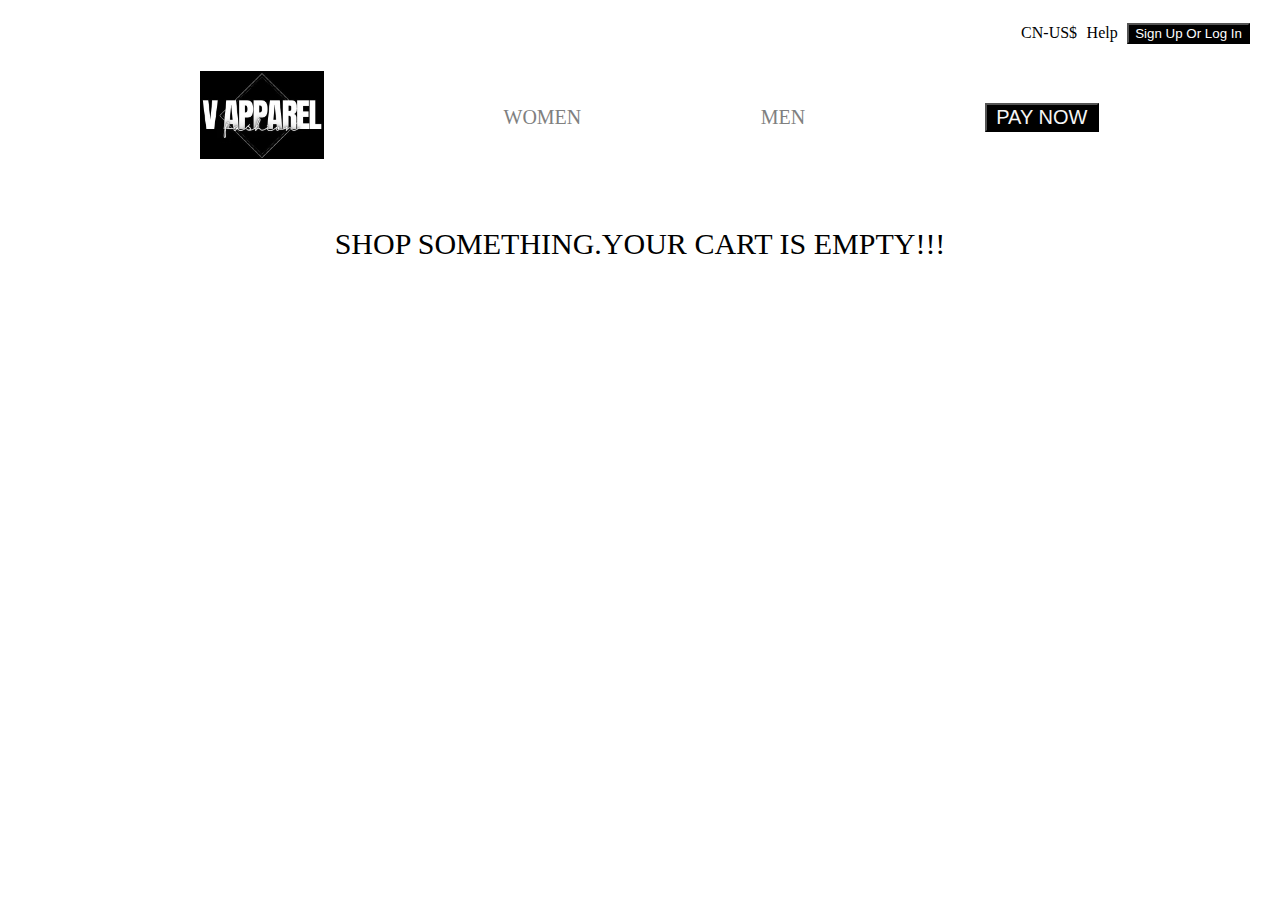
<file: cart.html>
<!DOCTYPE html>
<html lang="en">
<head>
    <meta charset="UTF-8">
    <meta http-equiv="X-UA-Compatible" content="IE=edge">
    <meta name="viewport" content="width=device-width, initial-scale=1.0">
    <link rel="stylesheet" href="cart.css">
    <title>V-cart</title>
</head>
<body>
    <div id="navbar">
        <div id="u-nav">
            <div>
                <div>
                    <p>CN-US$</p>
                </div>
                <div>
                    <p>Help</p>
                </div>

                <a href="signup.html"><button>Sign Up Or Log In</button></a>
            </div>

        </div>
        <div id="b-nav">
            <div id="imgbox">
            <a href="index.html" class="logo"><img id="img" src="V app.jpg" alt=""></a>
            </div>
            <div><a href="women.html">WOMEN</a></div>
            <div><a href="men.html"> MEN</a></div>
            <div><a  href="pay.html"><button id="pay"> PAY NOW</button></a></div>
            <!-- <input id="searchbar" type="text" placeholder="SEARCH"> -->
            </div>
    </div>
    <!-- <div id="clothing">CLOTHING FOR WOMEN</div> -->
    <div id="showtotal"><h2>YOUR TOTAL AMOUNT IS :</h2> </div>
    <div id="cartcontainer"></div>
</body>
</html>
<script>

let cart=JSON.parse(localStorage.getItem("cart"))||[]

let carttotal=document.querySelector("#showtotal")

displaycard(cart)

function displaycard(cart){
    document.querySelector("#cartcontainer").innerHTML=""
    
    if(cart.length==0){carttotal.textContent="SHOP SOMETHING.YOUR CART IS EMPTY!!!"}
    else{carttotal.textContent="YOUR TOTAL AMOUNT IS : $"+cart.reduce((a,b)=>{
        return a+Number(b.price)*b.quantity;
    },0)}

cart.forEach(function(element,index) {
   

    let div=document.createElement("div")
    
    let image=document.createElement("img")
    image.setAttribute("src",element.avatar)

    let name=document.createElement("h1")
    name.innerText=element.name

    let category=document.createElement("h3")
    category.innerText="Category:"+element.category

    let color=document.createElement("h4")
    color.innerText="Color:"+element.color

    let material=document.createElement("h4")
    material.innerText="Material:"+element.material

    let des=document.createElement("h4")
    des.innerText=element.description

    let buttons=document.createElement("div")

    let increment=document.createElement("button");
    increment.textContent="+"
    increment.addEventListener("click",function(){
        cart[index].quantity++
        localStorage.setItem("cart",JSON.stringify(cart))
        displaycard(cart)
    })

    let quantity=document.createElement("span")
    quantity.textContent=element.quantity

    let price=document.createElement("h2")
    price.innerText="Price:"+`$${element.price}`;
    

    let decrement=document.createElement("button");
    decrement.textContent="-"
    decrement.addEventListener("click",function(){
        cart[index].quantity--
        if(cart[index].quantity==0){dlt()}
        localStorage.setItem("cart",JSON.stringify(cart))
        displaycard(cart)
    })

    let remove=document.createElement("button");
    remove.textContent="REMOVE"
    remove.setAttribute("id","rem")
    remove.addEventListener("click",dlt)

    function dlt(){
        cart.splice(index,1)
        localStorage.setItem("cart",JSON.stringify(cart))
        displaycard(cart)
    }
    


    // let button=document.createElement("button")
    // button.innerText="ADD TO CART"
    // button.addEventListener("click",function(){
    // cart.push(element)
    // localStorage.setItem("cart",JSON.stringify(cart))
    // })
     buttons.append(increment,quantity,decrement,remove)
    div.append(image,name,category,buttons)
    document.querySelector("#cartcontainer").append(div)
});

}
</script>
</file>
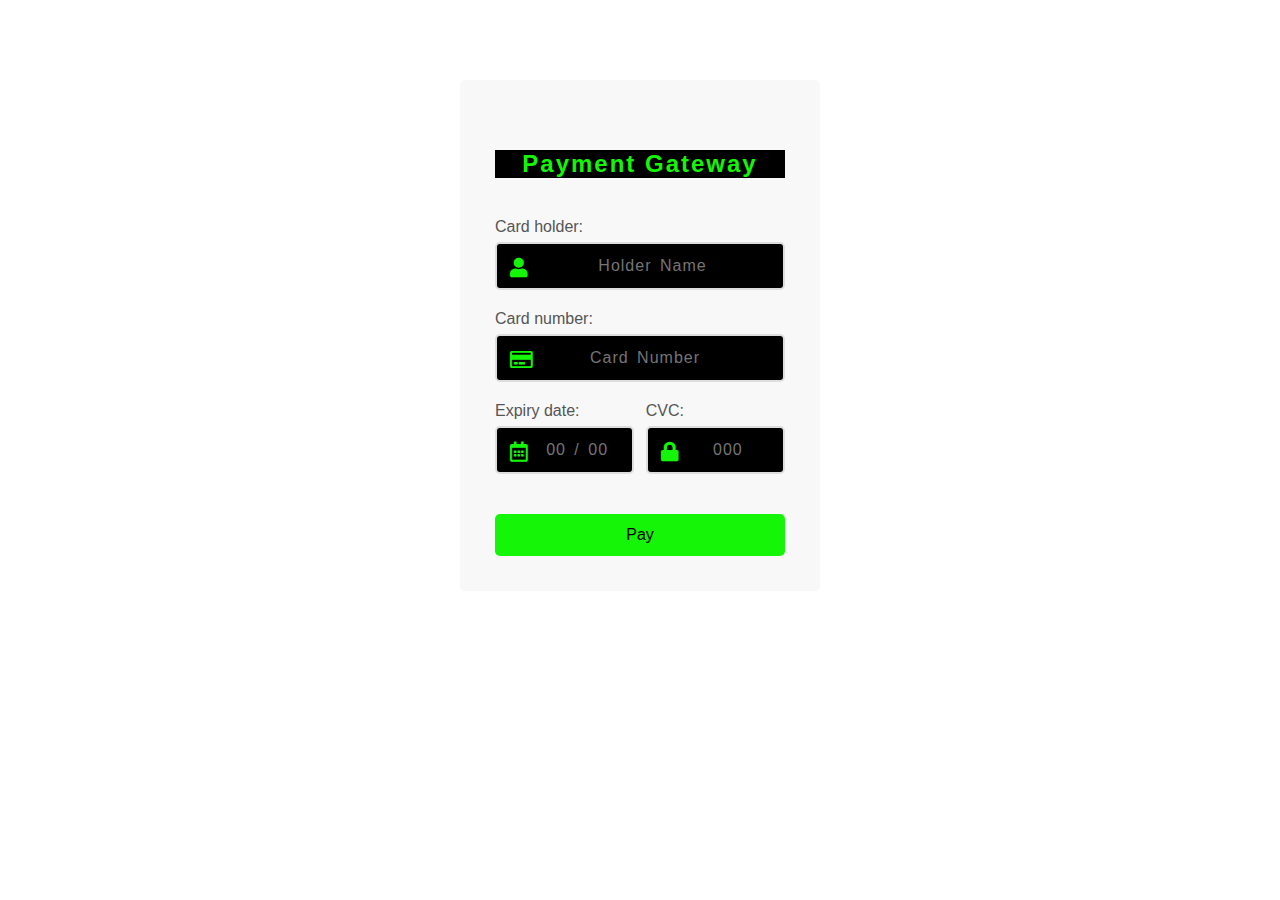
<file: pay.html>
<!DOCTYPE html>
<html lang="en">
<head>
	<meta charset="UTF-8">
	<title>Payment Checkout Form</title>
	<link rel="stylesheet" href="https://use.fontawesome.com/releases/v5.4.2/css/all.css">

  
  <style>
    


*{
  margin: 0;
  padding: 0;
  box-sizing: border-box;
 font-family: Arial, Helvetica, sans-serif;
}

body{
  background: white;
  margin: 0 10px;
}

.payment{
  background: #f8f8f8;
  max-width: 360px;
  margin: 80px auto;
  height: auto;
  padding: 35px;
  padding-top: 70px;
  border-radius: 5px;
  position: relative;
}

.payment h2{
  text-align: center;
  letter-spacing: 2px;
  margin-bottom: 40px;
  color: rgb(20, 245, 8);
  background-color: black;
}

.form .label{
  display: block;
  color: #555555;
  margin-bottom: 6px;
}

.input{
  padding: 13px 0px 13px 25px;
  width: 100%;
  text-align: center;
  border: 2px solid #dddddd;
  border-radius: 5px;
  letter-spacing: 1px;
  word-spacing: 3px;
  outline: none;
  font-size: 16px;
  color: rgb(20, 245, 8);
  background-color: black;
}

.card-grp{
  display: flex;
  justify-content: space-between;
}

.card-item{
  width: 48%;
}

.space{
  margin-bottom: 20px;
}

.icon-relative{
  position: relative;
}

.icon-relative .fas,
.icon-relative .far{
  position: absolute;
  bottom: 12px;
  left: 15px;
  font-size: 20px;
  color: rgb(20, 245, 8);
}

.btn{
  margin-top: 40px;
  background: rgb(20, 245, 8);
  padding: 12px;
  text-align: center;
  color: black;
  border-radius: 5px;
  cursor: pointer;
}
@media screen and (max-width: 420px){
  .card-grp{
    flex-direction: column;
  }
  .card-item{
    width: 100%;
    margin-bottom: 20px;
  }
  .btn{
    margin-top: 20px;
  }
}
  </style>
</head>
<body>
	


<div class="wrapper">
  <div class="payment">
    <div class="payment-logo">
      <p></p>
    </div>
    
    
    <h2>Payment Gateway</h2>
    <div class="form">
      <div class="card space icon-relative">
        <label class="label">Card holder:</label>
        <input type="text" class="input" placeholder="Holder Name" id="input1">
        <i class="fas fa-user"></i>
      </div>
      <div class="card space icon-relative">
        <label class="label">Card number:</label>
        <input type="number" class="input" data-mask="0000 0000 0000 0000" placeholder="Card Number" id="input2">
        <i class="far fa-credit-card"></i>
      </div>
      <div class="card-grp space">
        <div class="card-item icon-relative">
          <label class="label">Expiry date:</label>
          <input type="text" name="expiry-data" class="input" data-mask="00 / 00"  placeholder="00 / 00" id="input3">
          <i class="far fa-calendar-alt"></i>
        </div>
        <div class="card-item icon-relative">
          <label class="label">CVC:</label>
          <input type="text" class="input" data-mask="000" placeholder="000" id="input4">
          <i class="fas fa-lock"></i>
        </div>
      </div>
        
      <div class="btn" id="btn">
        Pay
      </div> 
      
    </div>
  </div>
</div>

</body>
</html>
<script>
  document.querySelector("#btn").addEventListener("click",function(){
   let name = document.querySelector("#input1").value
   let number = document.querySelector("#input2").value
   let date = document.querySelector("#input3").value
   let cvc = document.querySelector("#input4").value
   let obj = {
    name,
    number,
    date,
    cvc,
   }
   if(obj.name == "" || obj.number == "" || obj.date == "" || obj.cvc == ""){
    alert("Please fill all the details")
   }
   else if(obj.name == "vikas sharma" && obj.number == "1234" &&  obj.date == "12/12" && obj.cvc == "1234")
   {
    let otp =  prompt("Enter Otp")
    if(otp == 1234){
        alert("Payment Complete")
    }else{
        alert("Otp is Wrong, Check the Otp you entered")
    }
}else{
  alert("Check The Details U Entered")
}
})

</script>
</file>
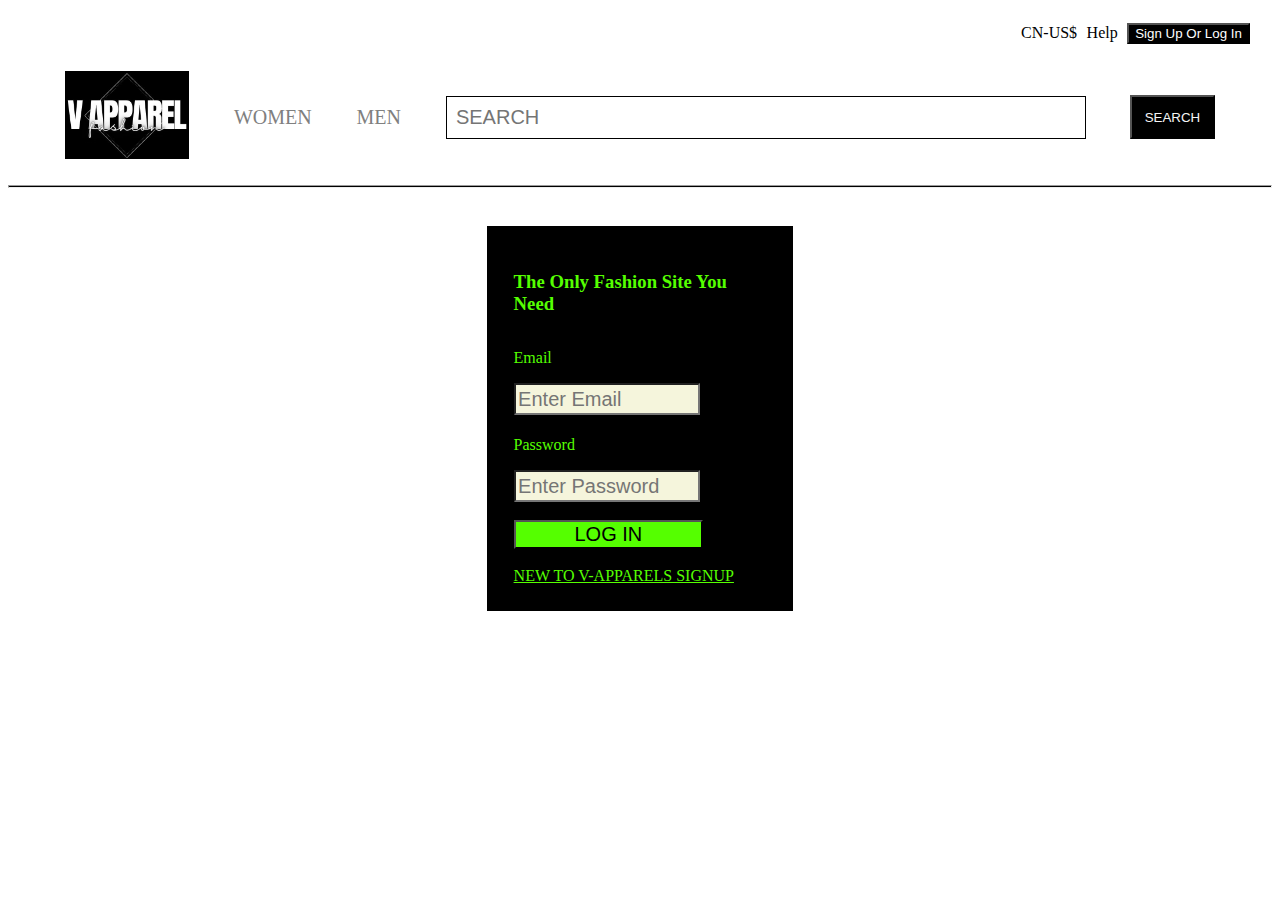
<file: signin.html>
<!DOCTYPE html>
<html lang="en">
<head>
    <meta charset="UTF-8">
    <meta http-equiv="X-UA-Compatible" content="IE=edge">
    <meta name="viewport" content="width=device-width, initial-scale=1.0">
    <title>V-signin</title>
    <style>
        #navbar {
    display: flex;
    flex-direction: column;
    /* border: 1px solid red; */
    /* padding: 1%; */
}

#u-nav {
    display: flex;
    text-align: right;
    justify-content: flex-end;
    /* border: 1px solid blue; */
    padding: 0% 1%;
}

#u-nav>div {
    display: flex;
    justify-content: space-evenly;
    /* border: 1px solid green; */
    width: 20%;
    align-items: center;
}

#u-nav button {
    background-color: black;
    color: white;
    height: 50%;
}

#b-nav {
    display: flex;
    justify-content: space-evenly;
    font-size: 20px;
    padding: 1%;
    align-items: center;
}

#searchbar {
    width: 50%;
    font-size: 20px;
    border: 1px solid black;
    padding: 0.75%;
}

#carticon {
    height: 50px;
}

#carticon:hover {
    height: 55px;


}

img {
    width: 100%;

}

#imgbox {

    width: 10%;
}

#search {
    background-color: black;
    padding: 1%;
    color: whitesmoke;
}

#b-nav a {
    text-decoration: none;
    color: gray;
}

#b-nav a:hover {
    text-decoration: solid;
    color: black;
}

hr{
    
    background-color: black;
    height: 1px;
}

#signupcont{
    width: 20%;
    margin: auto;
    border: 1px solid black;
    margin-top: 3%;
    display: flex;
    text-align: left;
    justify-content: center;
    flex-direction: column;
    padding: 2%;
    background-color: black;
}

#signupcont>p{
  color:  rgb(85, 255, 0)
}

#signupcont>h3{
  color:  rgb(85, 255, 0)

}


#signupcont>input{
    width: 70%;
    font-size: 20px;
    margin-bottom: 2%;
    background-color: beige;
    padding: 1%;
    /* border: 1px solid red; */
}

#signupcont>button{
    width: 75%;
    font-size: 20px;
    margin-top: 5%;
   
    background-color: rgb(85, 255, 0);
    color: black;
    margin-bottom: 7%;
    /* border: 1px solid red; */
}

#signupcont>a{
    color: rgb(85, 255, 0);
}

    </style>
</head>
<body>
    <div id="navbar">
        <div id="u-nav">
            <div>
                <div>
                    <p>CN-US$</p>
                </div>
                <div>
                    <p>Help</p>
                </div>

                <a href="signup.html"><button>Sign Up Or Log In</button></a> 
            </div>

        </div>
        <div id="b-nav">
            <div id="imgbox">
            <a href="index.html" class="logo"><img id="img" src="V app.jpg" alt=""></a>
            </div>
            <div><a href="women.html">WOMEN</a></div>
            <div><a href="men.html"> MEN</a></div>
            <input id="searchbar" type="text" placeholder="SEARCH">
            <button id="search">SEARCH</button>

            <!-- <div><a href="cart.html"><img id="carticon" src="https://www.freeiconspng.com/thumbs/cart-icon/basket-cart-icon-27.png" alt="cart"></a></div> -->

            
        </div>
    </div>
    <hr>
    <div id="signupcont">
        <h3>The Only Fashion Site You <br>Need</h3>
        <p>Email</p>
        <input id="e" type="Email" placeholder="Enter Email">
        <p>Password</p>
        <input id="p" type="password" placeholder="Enter Password">
        <button>LOG IN</button>
        <a href="signup.html">NEW TO V-APPARELS SIGNUP</a>
    </div>
</body>
</html>
<script>
    document.querySelector("#signupcont>button").addEventListener("click",signin)
    let dataarr=JSON.parse(localStorage.getItem("data")) ||[]
    function signin(){
    let email=document.querySelector("#e").value
    let password=document.querySelector("#p").value
    let info={email,password}
    if(info.Email==""||info.pass==""){alert("INCORRECT DETAILS!")}
        else{
            for(let i=0;i<dataarr.length;i++)
            {
                if( dataarr[i].email==info.email && dataarr[i].password==info.password )
                {alert("LOG IN SUCCESSFUL")
                  break;}
                else if(dataarr[i].password!=info.password && dataarr[i].email==info.email)
                {alert("INCORRECT PASSWORD")
                 break;}
                else if(dataarr[i].email!=info.email && dataarr[i].password==info.password)
                {alert("INCORRECT EMAIL");break;}
                // else{alert("INCORRECT EMAIL");break;}
            }
        }
}
</script>
</file>
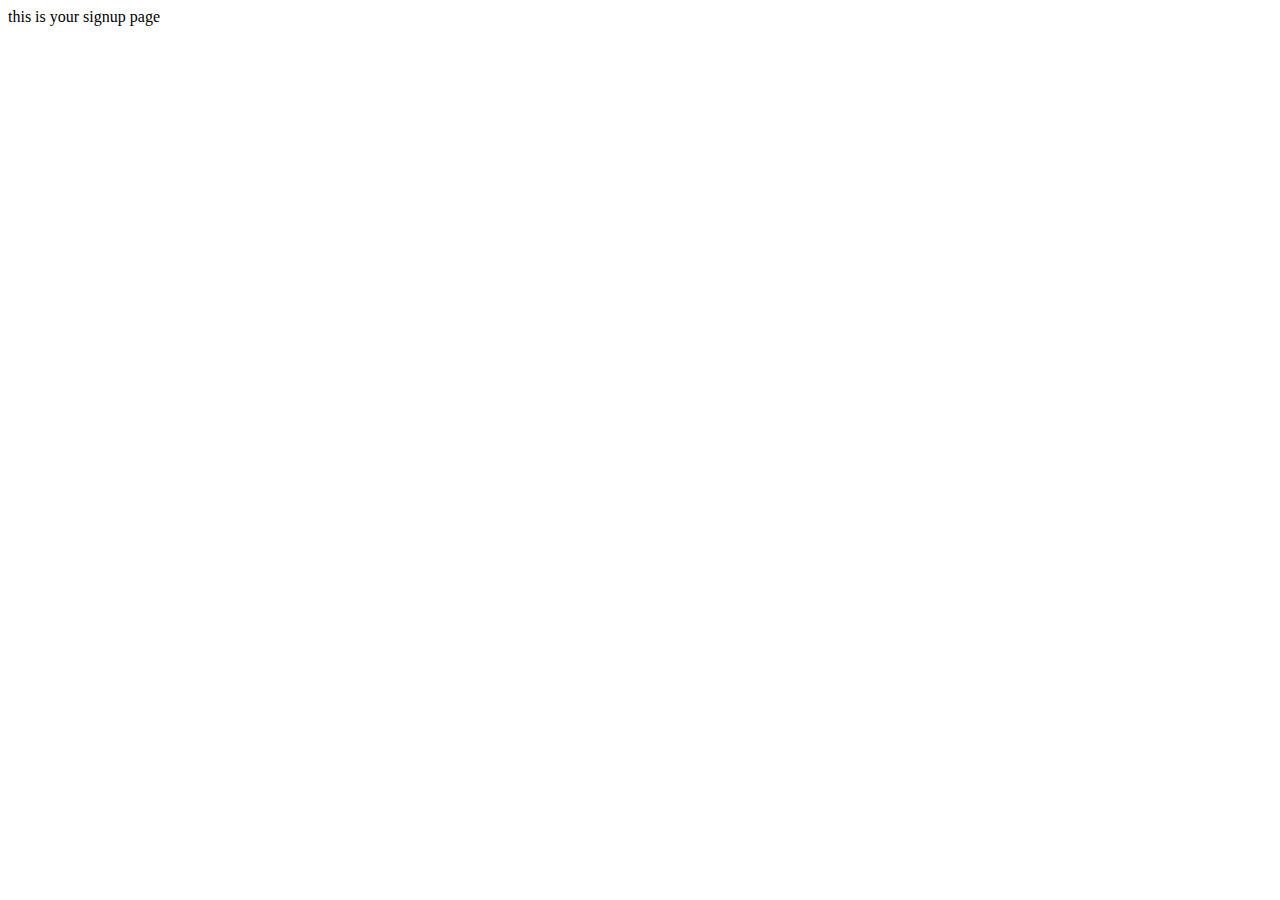
<file: signup.html>
<!DOCTYPE html>
<html lang="en">
<head>
    <meta charset="UTF-8">
    <meta http-equiv="X-UA-Compatible" content="IE=edge">
    <meta name="viewport" content="width=device-width, initial-scale=1.0">
    <title>V-signup</title>
</head>
<body>
    this is your signup page
</body>
</html>
</file>
<file: cart.css>
#navbar{
    display: flex;
    flex-direction: column;
    /* border: 1px solid red; */
    /* padding: 1%; */
}

#u-nav{
    display: flex;
    text-align: right;
    justify-content: flex-end;
    /* border: 1px solid blue; */
    padding: 0% 1%;
}

#u-nav>div{
    display: flex;
    justify-content: space-evenly;
    /* border: 1px solid green; */
    width: 20%;
    align-items: center;
}

#u-nav button{
    background-color: black;
    color: white;
    height: 50%;
}

#b-nav{
    display: flex;
    justify-content: space-evenly;
    font-size: 20px;
    padding: 1%;
    align-items: center;
}

#searchbar{
    width: 50%;
    font-size: 20px;
    border: 1px solid black;
    padding: 0.75%;
}

#carticon{
    height: 50px;
}

img{
    width: 100%;
   
}

#imgbox{
   
    width: 10%;
}

#b-nav a{
    text-decoration: none;
    color: gray;
}

#b-nav a:hover{
    text-decoration: solid;
    color: black;
}

#cartcontainer{
    display: grid;
    grid-template-columns: repeat(4,1fr);
    /* gap: 1px; */
    
    margin-top: 2%;
    padding: 1%;
}

#cartcontainer>div>img{
   height: 300px;
   width: 200px;
   background-color: white;
   display: block;
   margin: auto;
}

#cartcontainer>div>div{

width: 60%;
display: flex;
justify-content: space-evenly;
}

#cartcontainer>div{
    border: 1px solid gray;
    padding: 2%;
    display: flex;
    flex-direction: column;
    align-items: center;
}

/* #cartcontainer>div:hover{
    box-shadow: rgba(0, 0, 0, 0.56) 0px 22px 70px 4px;
} */

#cartcontainer>div>h3{
    margin-top: 1%;
}

#cartcontainer>div>h2{
    margin-top: 1%;
}

#cartcontainer>div>span{
    text-align: center;
   
    font-size: 30px;
    font-weight: 600;
}



#showtotal{
    padding: 1%;
    font-size: 30px;
    margin-top: 3%;
    text-align: center;
}

#pay{
    background-color: black;
    color: whitesmoke;
    padding: 1%;
    width: 120%;
    font-size: 20px;
}

#pay:hover{
    background-color: rgb(20, 245, 8);
    color: black;
}
</file>
